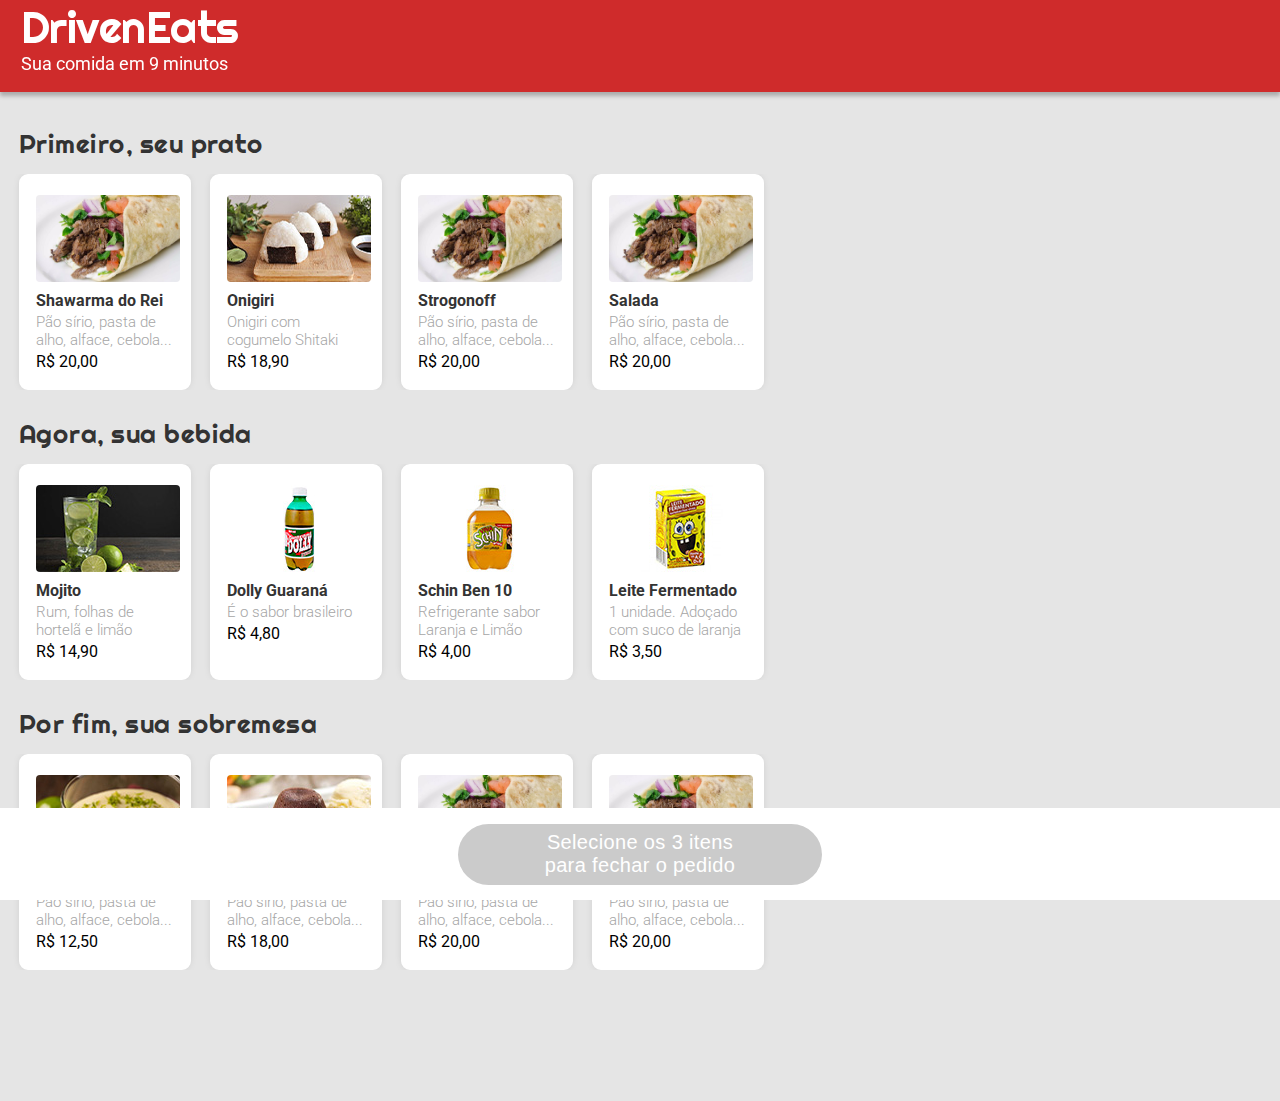
<file: index.html>
<!DOCTYPE html>
<html lang="en">
    <head>
        <meta charset="UTF-8">
        <meta http-equiv="X-UA-Compatible" content="IE=edge">
        <meta name="viewport" content="width=device-width, initial-scale=1.0">
        <title>DrivenEats</title>
        <link rel="stylesheet" href="css/cssreset.css" />
        <link rel="stylesheet" href="css/estilos.css" />

        <link rel="preconnect" href="https://fonts.googleapis.com">
        <link rel="preconnect" href="https://fonts.gstatic.com" crossorigin>
        <link href="https://fonts.googleapis.com/css2?family=Encode+Sans:wght@100&family=Righteous&family=Roboto:wght@100;300;400;500;700&display=swap" rel="stylesheet">
    </head>

    <body>
        <div class="topo">
            <h1>DrivenEats</h1>
            <h2>Sua comida em 9 minutos</h2>
        </div>
        <!-- top bar -->

        <div class="titulosessao2">
            <p class="fontetitulosessao">Primeiro, seu prato</p>
        </div>

        <div class="container prato">
            
            <div class="container-movel">
                <div class="produto shawarma" onclick="escolherPrato(this)">
                    <img class="fotocomida" src="imgs/shawarma.jpg">
                    <div class="textocomida">
                        <h3 class="titulo" >Shawarma do Rei</h3>
                        <p class="fontedescricao">Pão sírio, pasta de alho, alface, cebola...</p>
                        <p class="fontepreco">R$ 20,00</p>
                        <img id="vectorshawarma" class="vector" src="imgs/Vector.jpg" />
                    </div>
                </div>
            </div>
            <div class="container-movel">
                <div class="produto onigiri" onclick="escolherPrato(this)">
                    <img class="fotocomida" src="imgs/onigiri.jpg">
                    <div class="textocomida">
                        <h3 class="titulo">Onigiri</h3>
                        <p class="fontedescricao">Onigiri com cogumelo Shitaki</p>
                        <p class="fontepreco">R$ 18,90</p>
                        <img id="vectoronigiri" class="vector" src="imgs/Vector.jpg" />
                    </div>
                </div>
            </div>
            <div class="container-movel">
                <div class="produto strogonoff" onclick="escolherPrato(this)">
                    <img class="fotocomida" src="imgs/shawarma.jpg">
                    <div class="textocomida">
                        <h3 class="titulo">Strogonoff</h3>
                        <p class="fontedescricao">Pão sírio, pasta de alho, alface, cebola...</p>
                        <p class="fontepreco">R$ 20,00</p>
                        <img id="vectorstrogonoff" class="vector" src="imgs/Vector.jpg" />
                    </div>
                </div>
            </div>
            <div class="container-movel">
                <div class="produto salada" onclick="escolherPrato(this)">
                    <img class="fotocomida" src="imgs/shawarma.jpg">
                    <div class="textocomida">
                        <h3 class="titulo">Salada</h3>
                        <p class="fontedescricao">Pão sírio, pasta de alho, alface, cebola...</p>
                        <p class="fontepreco">R$ 20,00</p>
                        <img id="vectorsalada" class="vector" src="imgs/Vector.jpg" />
                    </div>
                </div>
            </div>
        </div>

        <!-- seu prato-->

        <div class="titulosessao">
            <p class="fontetitulosessao">Agora, sua bebida</p>
        </div>

        <div class="container bebida">
            
            <div class="container-movel margin">
                <div class="produto mojito" onclick="escolherBebida(this)">
                    <img class="fotocomida" src="imgs/mojito.jpg">
                    <div class="textocomida">
                        <h3 class="titulo">Mojito</h3>
                        <p class="fontedescricao">Rum, folhas de hortelã e limão</p>
                        <p class="fontepreco">R$ 14,90</p>
                        <img id="vectormojito" class="vector" src="imgs/Vector.jpg" />
                    </div>
                </div>
            </div>
            <div class="container-movel">
                <div class="produto dolly" onclick="escolherBebida(this)">
                    <img class="fotocomida" src="imgs/dolly.jpg">
                    <div class="textocomida">
                        <h3 class="titulo">Dolly Guaraná</h3>
                        <p class="fontedescricao">É o sabor brasileiro</p>
                        <p class="fontepreco">R$ 4,80</p>
                        <img id="vectordolly" class="vector" src="imgs/Vector.jpg" />
                    </div>
                </div>
            </div>
            <div class="container-movel">
                <div class="produto schin" onclick="escolherBebida(this)">
                    <img class="fotocomida" src="imgs/schin.jpg">
                    <div class="textocomida">
                        <h3 class="titulo">Schin Ben 10</h3>
                        <p class="fontedescricao">Refrigerante sabor Laranja e Limão</p>
                        <p class="fontepreco">R$ 4,00</p>
                        <img id="vectorschin" class="vector" src="imgs/Vector.jpg" />
                    </div>
                </div>
            </div>
            <div class="container-movel">
                <div class="produto bob" onclick="escolherBebida(this)">
                    <img class="fotocomida" src="imgs/bobesponja.jpg">
                    <div class="textocomida">
                        <h3 class="titulo">Leite Fermentado</h3>
                        <p class="fontedescricao">1 unidade. Adoçado com suco de laranja</p>
                        <p class="fontepreco">R$ 3,50</p>
                        <img id="vectorbob" class="vector" src="imgs/Vector.jpg" />
                    </div>
                </div>
            </div>
        </div>

        <!-- suaklkl bebida -->

        <div class="titulosessao">
            <p class="fontetitulosessao">Por fim, sua sobremesa</p>
        </div>

        <div class="container2 sobremesa">
            
            <div class="container-movel">
                <div class="produto mousse" onclick="escolherSobremesa(this)">
                    <img class="fotocomida" src="imgs/mousselimao.jpg">
                    <div class="textocomida">
                        <h3 class="titulo">Mousse de Limão</h3>
                        <p class="fontedescricao">Pão sírio, pasta de alho, alface, cebola...</p>
                        <p class="fontepreco">R$ 12,50</p>
                        <img id="vectormousse" class="vector" src="imgs/Vector.jpg" />
                    </div>
                </div>
            </div>
            <div class="container-movel">
                <div class="produto petit" onclick="escolherSobremesa(this)">
                    <img class="fotocomida" src="imgs/petitgateau.jpg">
                    <div class="textocomida">
                        <h3 class="titulo">Petit Gateau</h3>
                        <p class="fontedescricao">Pão sírio, pasta de alho, alface, cebola...</p>
                        <p class="fontepreco">R$ 18,00</p>
                        <img id="vectorpetit" class="vector" src="imgs/Vector.jpg" />
                    </div>
                </div>
            </div>
            <div class="container-movel">
                <div class="produto shawarma2" onclick="escolherSobremesa(this)">
                    <img class="fotocomida" src="imgs/shawarma.jpg">
                    <div class="textocomida">
                        <h3 class="titulo">Sobremesa 3</h3>
                        <p class="fontedescricao">Pão sírio, pasta de alho, alface, cebola...</p>
                        <p class="fontepreco">R$ 20,00</p>
                        <img id="vectorshawarma2" class="vector" src="imgs/Vector.jpg" />
                    </div>
                </div>
            </div>
            <div class="container-movel">
                <div class="produto shawarma3" onclick="escolherSobremesa(this)">
                    <img class="fotocomida" src="imgs/shawarma.jpg">
                    <div class="textocomida">
                        <h3 class="titulo">Shawarma do Rei</h3>
                        <p class="fontedescricao">Pão sírio, pasta de alho, alface, cebola...</p>
                        <p class="fontepreco">R$ 20,00</p>
                        <img id="vectorshawarma3" class="vector" src="imgs/Vector.jpg" />
                    </div>
                </div>
            </div>
        </div>

        <!-- sua sobremesa -->
        <!-- corpo -->


        <div class="fundo">
            <button id="botao" class="botao" onclick="enviarMensagem()">
                <p class="fontebotao">Selecione os 3 itens<br>para fechar o pedido</p>
            </button>
        </div>
        <!-- fundo -->
        <script src="js/scripts.js"></script>
    </body>
</html>
</file>
<file: css/estilos.css>
body {
    background-color: #E5E5E5;
    font-family: 'Roboto', sans-serif;
}

* {
    box-sizing: border-box;
  }

.topo {
    background-color: #CF2B2B;
    height: 92px;
    width: 100%;
    color: white;
    box-shadow: 0px 4px 4px rgba(0, 0, 0, 0.25);
    position: fixed;
    top: 0;
    align-items: center;
}

::-webkit-scrollbar {
    display: none;
    width: 0px;
  }

/* top bar */

.container {
    background-color: #E5E5E5;
    margin-right: 19px;
    display: flex;
    overflow-x: scroll
}

.container2 {
    background-color: #E5E5E5;
    margin-right: 19px;
    margin-bottom: 131px;
    display: flex;
    overflow-x: scroll
}

.container-principal {
    background-color: brown;
    height: 500px;
}

.titulosessao {
    background-color: #E5E5E5;
    margin-bottom: 17px;
    color: #333333;
    margin-left: 19px;
}

.titulosessao2 {
    background-color: #E5E5E5;
    margin-bottom: 17px;
    color: #333333;
    margin-left: 19px;
    margin-top: 131px;
}

.container-movel {
    height: 216px;
}

.produto {
    background-color: white;
    height: 216px;
    width: 172px;
    border-radius: 9px;
    margin-left: 19px;
    box-shadow: 0px 0px 10px -4px rgba(0, 0, 0, 0.25);
    box-sizing: border-box;
    border: 3px solid white;
    cursor: pointer;
    
}

.selecionado {
    border-color: green;
}

.fotocomida {
    background-color: lightblue;
    height: 87px;
    width: 144px;
    border-radius: 4px;
    margin-left: 14px;
    margin-top: 18px;
    
}

.textocomida {
    padding-left: 14px;
    padding-right: 14px;
}

.espaçamento {
    margin-top: 500px;
}

.vector {
    width: 16px;
    height: 16px;
    visibility: hidden;
    float: right;
}

/* corpo */

.fundo {
    height: 92px;
    width: 100%;
    background-color: white;
    margin-top: 16px;
    display: flex;
    justify-content: center;
    align-items: center;
    position: fixed;
    bottom: 0;
    left: 0;
}

.botao {
    width: 364px;
    height: 61px;
    background: #CBCBCB;
    border-radius: 50px;
    color: white;
    display: flex;
    justify-content: center;
    align-items: center;
    cursor: pointer;
    border-color: transparent;
}

/* fundo */

/* FONTES */
h1 {
    font-size: 44px;
    font-family: Righteous;
    line-height: 55px;
    letter-spacing: -0.012em;
    margin-left: 21px;
    
}

h2 {
    font-size: 18px;
    margin-left: 21px;
}

p {
    font-size: 26px;
}

.fontetitulosessao {
    font-family: Righteous;
    font-size: 26px;
    font-weight: 400;
    font-size: 26px;
    letter-spacing: 0.018em;
    margin-top: 31px;
}

h3 {
    font-weight: 700;
    font-size: 16px;
    margin-top: 8px;
    color: #333333;
}

.fontedescricao {
    color: #A6A6A6;
    font-weight: 300;
    font-size: 15px;
    margin-top: 4px;
    line-height: 18px;
}

.fontepreco {
    font-weight: 400;
    font-size: 16px;
    margin-top: 5px;
}

.fontebotao {
    font-size: 20px;
    line-height: 23px;
    text-align: center;
    letter-spacing: 0.018em;
}

/* FONTES */
</file>
<file: css/cssreset.css>
/* http://meyerweb.com/eric/tools/css/reset/ 
   v2.0 | 20110126
   License: none (public domain)
*/

html, body, div, span, applet, object, iframe,
h1, h2, h3, h4, h5, h6, p, blockquote, pre,
a, abbr, acronym, address, big, cite, code,
del, dfn, em, img, ins, kbd, q, s, samp,
small, strike, strong, sub, sup, tt, var,
b, u, i, center,
dl, dt, dd, ol, ul, li,
fieldset, form, label, legend,
table, caption, tbody, tfoot, thead, tr, th, td,
article, aside, canvas, details, embed, 
figure, figcaption, footer, header, hgroup, 
menu, nav, output, ruby, section, summary,
time, mark, audio, video {
	margin: 0;
	padding: 0;
	border: 0;
	font-size: 100%;
	font: inherit;
	vertical-align: baseline;
}
/* HTML5 display-role reset for older browsers */
article, aside, details, figcaption, figure, 
footer, header, hgroup, menu, nav, section {
	display: block;
}
body {
	line-height: 1;
}
ol, ul {
	list-style: none;
}
blockquote, q {
	quotes: none;
}
blockquote:before, blockquote:after,
q:before, q:after {
	content: '';
	content: none;
}
table {
	border-collapse: collapse;
	border-spacing: 0;
}
</file>
